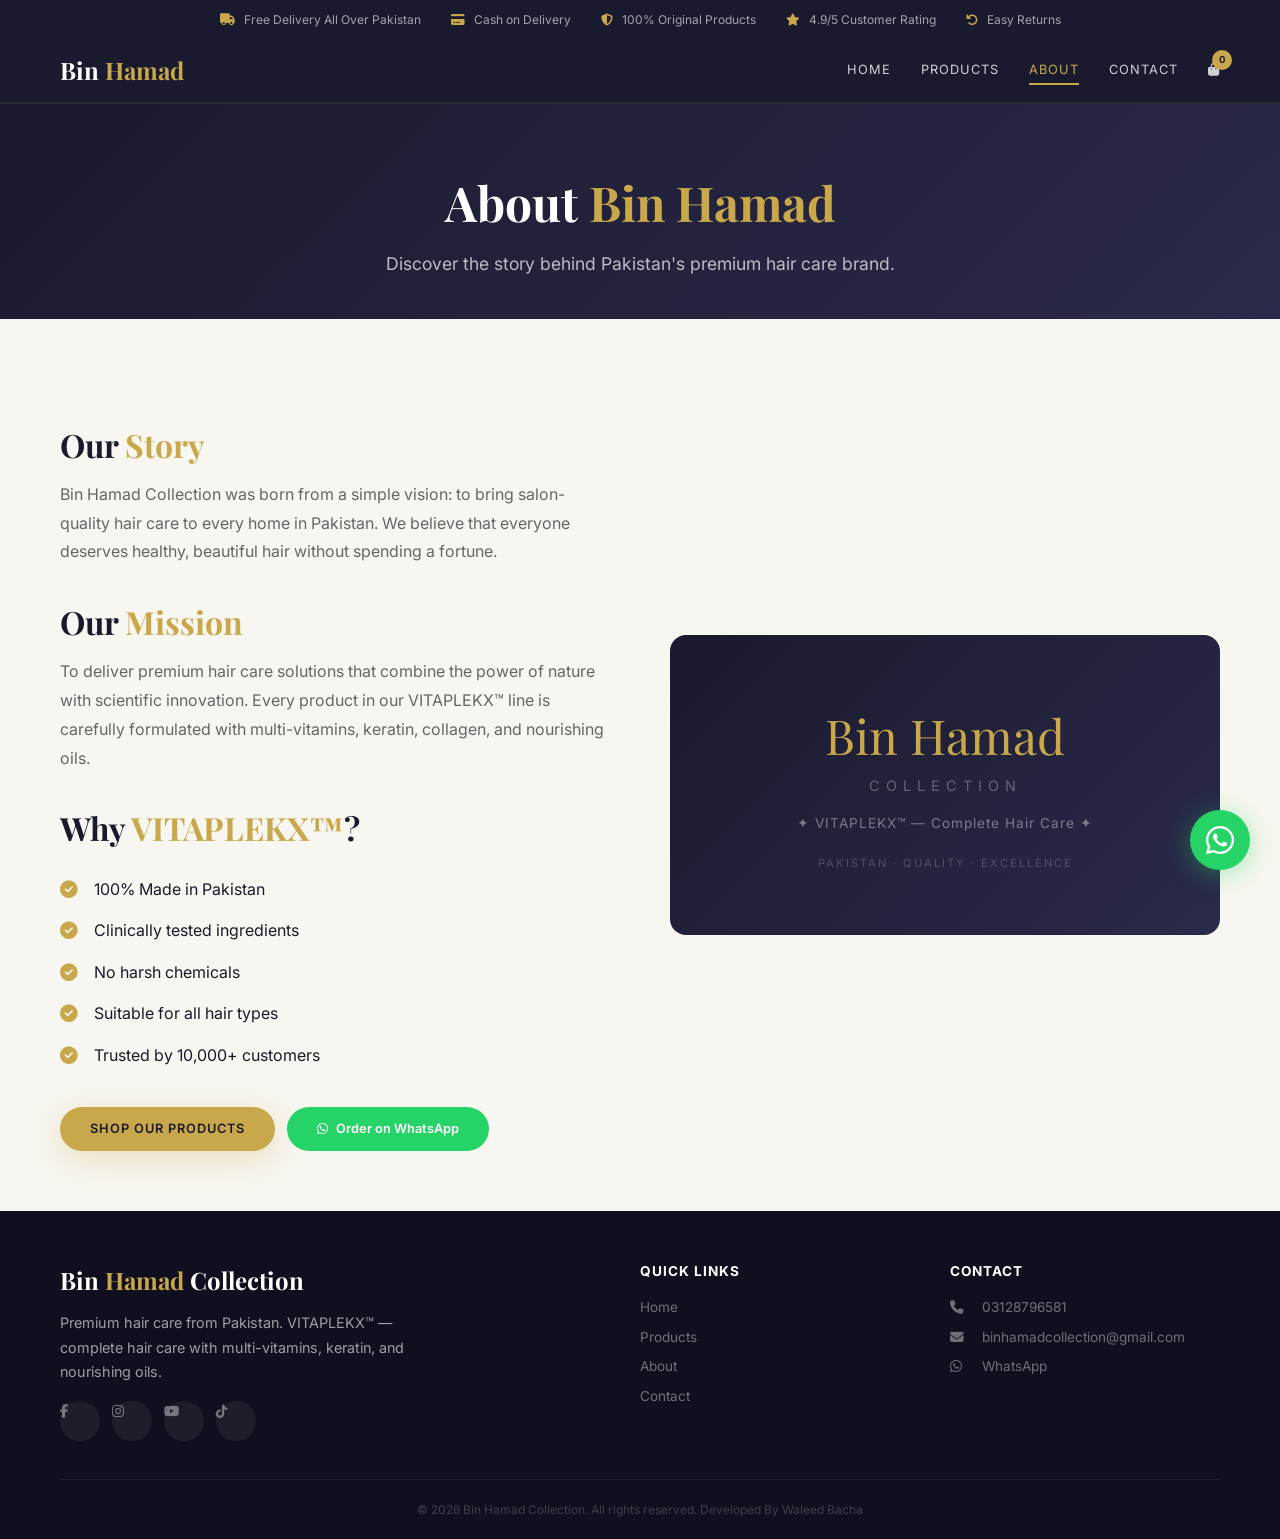
<file: about.html>
<!DOCTYPE html>
<html lang="en">
<head>
    <meta charset="UTF-8" />
    <meta name="viewport" content="width=device-width, initial-scale=1.0" />
    <title>About Us | Bin Hamad Collection</title>
    <link href="https://fonts.googleapis.com/css2?family=Playfair+Display:wght@400;600;700&family=Inter:wght@300;400;500;600;700&display=swap" rel="stylesheet" />
    <link rel="stylesheet" href="https://cdnjs.cloudflare.com/ajax/libs/font-awesome/6.5.0/css/all.min.css" />
    <link rel="stylesheet" href="style.css" />
</head>
<body>

    <div class="trust-badges">
        <span><i class="fas fa-truck"></i> Free Delivery All Over Pakistan</span>
        <span><i class="fas fa-credit-card"></i> Cash on Delivery</span>
        <span><i class="fas fa-shield-alt"></i> 100% Original Products</span>
        <span><i class="fas fa-star"></i> 4.9/5 Customer Rating</span>
        <span><i class="fas fa-undo"></i> Easy Returns</span>
    </div>

    <header>
        <div class="container">
            <div class="header-inner">
                <a href="index.html" class="logo">
                    <span class="logo-text">Bin <span>Hamad</span></span>
                </a>
                <nav class="main-nav">
                    <a href="index.html">Home</a>
                    <a href="products.html">Products</a>
                    <a href="about.html" class="active">About</a>
                    <a href="contact.html">Contact</a>
                    <a href="cart.html" class="cart-icon">
                        <i class="fas fa-shopping-bag"></i>
                        <span class="cart-count" id="cartCount">0</span>
                    </a>
                </nav>
                <button class="hamburger" id="hamburger">
                    <span></span><span></span><span></span>
                </button>
            </div>
        </div>
    </header>

    <section class="page-header">
        <div class="container">
            <h1>About <span>Bin Hamad</span></h1>
            <p>Discover the story behind Pakistan's premium hair care brand.</p>
        </div>
    </section>

    <section class="about-page">
        <div class="container">
            <div class="about-grid-full">
                <div class="about-content-full">
                    <h2>Our <span>Story</span></h2>
                    <p>Bin Hamad Collection was born from a simple vision: to bring salon-quality hair care to every home in Pakistan. We believe that everyone deserves healthy, beautiful hair without spending a fortune.</p>
                    
                    <h2>Our <span>Mission</span></h2>
                    <p>To deliver premium hair care solutions that combine the power of nature with scientific innovation. Every product in our VITAPLEKX™ line is carefully formulated with multi-vitamins, keratin, collagen, and nourishing oils.</p>
                    
                    <h2>Why <span>VITAPLEKX™</span>?</h2>
                    <ul class="about-list">
                        <li><i class="fas fa-check-circle"></i> 100% Made in Pakistan</li>
                        <li><i class="fas fa-check-circle"></i> Clinically tested ingredients</li>
                        <li><i class="fas fa-check-circle"></i> No harsh chemicals</li>
                        <li><i class="fas fa-check-circle"></i> Suitable for all hair types</li>
                        <li><i class="fas fa-check-circle"></i> Trusted by 10,000+ customers</li>
                    </ul>

                    <div style="display: flex; gap: 12px; flex-wrap: wrap; margin-top: 30px;">
                        <a href="products.html" class="btn-primary" style="padding: 12px 30px; font-size: 0.8rem;">Shop Our Products</a>
                        <a href="https://wa.me/03128796581?text=Hi%20Bin%20Hamad%20Collection%2C%20I%20want%20to%20order%20VITAPLEKX%E2%84%A2%20products" target="_blank" class="btn-whatsapp" style="padding: 12px 30px; font-size: 0.8rem;">
                            <i class="fab fa-whatsapp"></i> Order on WhatsApp
                        </a>
                    </div>
                </div>

                <div class="about-image-full">
                    <div class="big-logo">Bin Hamad</div>
                    <div class="big-logo-sub">Collection</div>
                    <div class="tagline">✦ VITAPLEKX™ — Complete Hair Care ✦</div>
                    <div class="location-tag">PAKISTAN · QUALITY · EXCELLENCE</div>
                </div>
            </div>
        </div>
    </section>

    <a href="https://wa.me/03128796581?text=Hi%20Bin%20Hamad%20Collection%2C%20I%20want%20to%20order%20VITAPLEKX%E2%84%A2%20products" class="whatsapp-float" target="_blank" aria-label="Order on WhatsApp">
        <i class="fab fa-whatsapp"></i>
    </a>

    <footer>
        <div class="container">
            <div class="footer-grid">
                <div class="footer-brand">
                    <h3>Bin <span>Hamad</span> Collection</h3>
                    <p>Premium hair care from Pakistan. VITAPLEKX™ — complete hair care with multi-vitamins, keratin, and nourishing oils.</p>
                    <div class="footer-socials">
                        <a href="#" target="_blank"><i class="fab fa-facebook-f"></i></a>
                        <a href="#" target="_blank"><i class="fab fa-instagram"></i></a>
                        <a href="#" target="_blank"><i class="fab fa-youtube"></i></a>
                        <a href="#" target="_blank"><i class="fab fa-tiktok"></i></a>
                    </div>
                </div>
                <div>
                    <h4>Quick Links</h4>
                    <a href="index.html">Home</a>
                    <a href="products.html">Products</a>
                    <a href="about.html">About</a>
                    <a href="contact.html">Contact</a>
                </div>
                <div>
                    <h4>Contact</h4>
                    <a href="tel:03128796581"><i class="fas fa-phone"></i> 03128796581</a>
                    <a href="binhamadcollection@gmail.com"><i class="fas fa-envelope"></i> binhamadcollection@gmail.com</a>
                    <a href="https://wa.me/03128796581" target="_blank"><i class="fab fa-whatsapp"></i> WhatsApp</a>
                </div>
            </div>
            <div class="footer-bottom">
                <span>&copy; 2026 Bin Hamad Collection. All rights reserved. Developed By Waleed Bacha</span>
            </div>
        </div>
    </footer>

    <script src="script.js"></script>
</body>
</html>
</file>
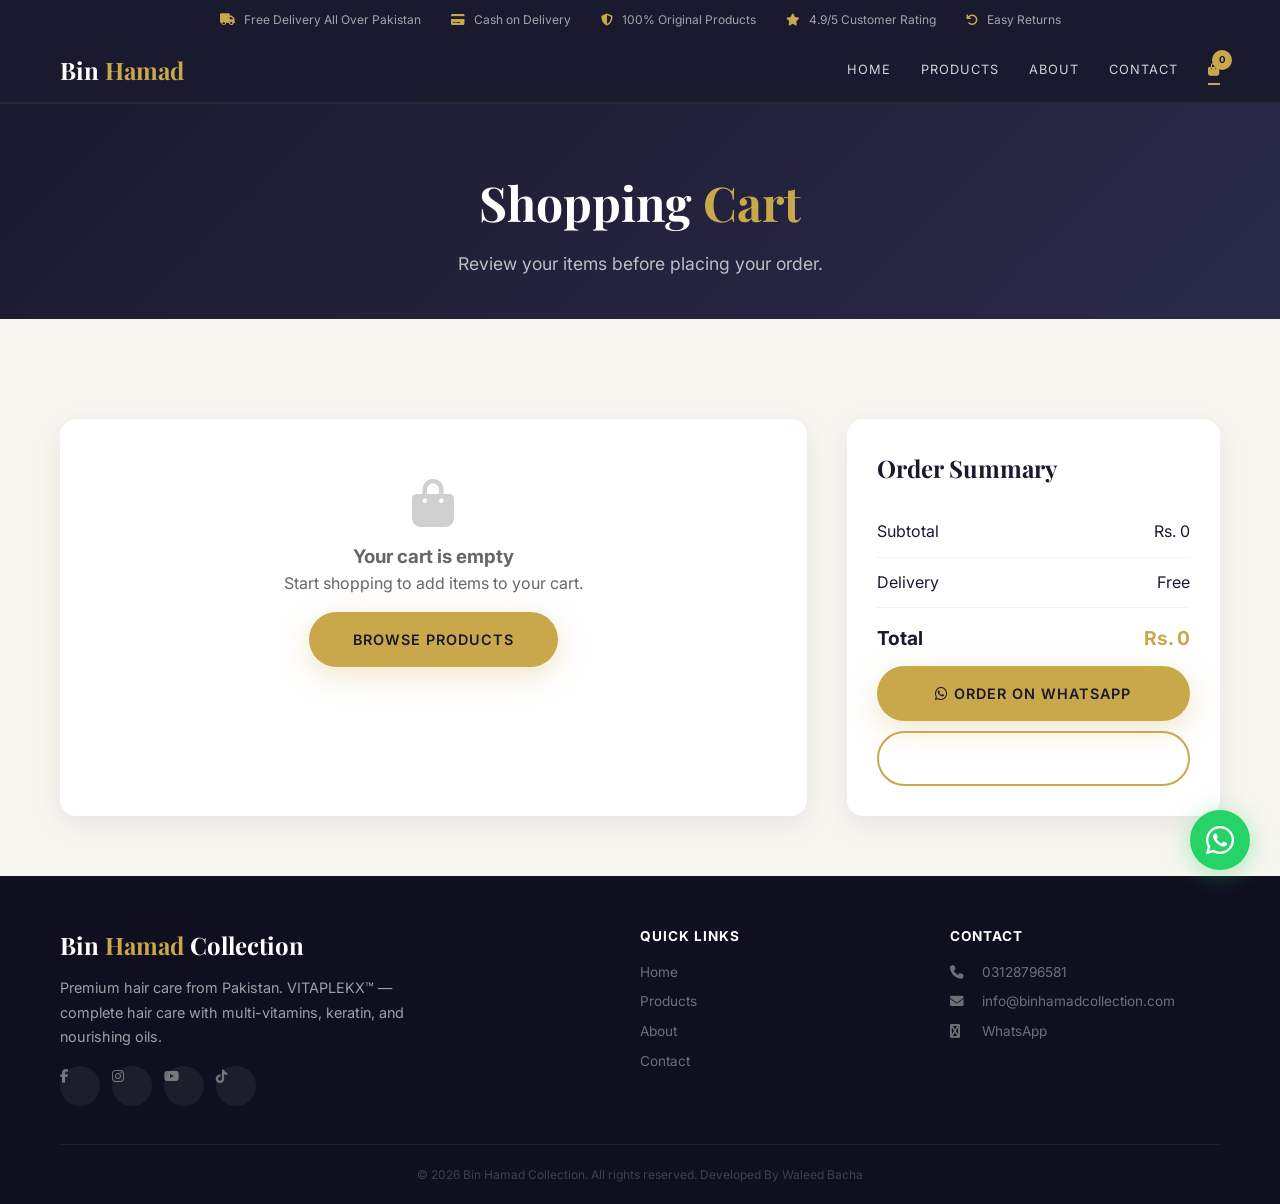
<file: cart.html>
<!DOCTYPE html>
<html lang="en">
<head>
    <meta charset="UTF-8" />
    <meta name="viewport" content="width=device-width, initial-scale=1.0" />
    <title>Shopping Cart | Bin Hamad Collection</title>
    <link href="https://fonts.googleapis.com/css2?family=Playfair+Display:wght@400;600;700&family=Inter:wght@300;400;500;600;700&display=swap" rel="stylesheet" />
    <link rel="stylesheet" href="https://cdnjs.cloudflare.com/ajax/libs/font-awesome/6.5.0/css/all.min.css" />
    <link rel="stylesheet" href="style.css" />
</head>
<body>

    <div class="trust-badges">
        <span><i class="fas fa-truck"></i> Free Delivery All Over Pakistan</span>
        <span><i class="fas fa-credit-card"></i> Cash on Delivery</span>
        <span><i class="fas fa-shield-alt"></i> 100% Original Products</span>
        <span><i class="fas fa-star"></i> 4.9/5 Customer Rating</span>
        <span><i class="fas fa-undo"></i> Easy Returns</span>
    </div>

    <header>
        <div class="container">
            <div class="header-inner">
                <a href="index.html" class="logo">
                    <span class="logo-text">Bin <span>Hamad</span></span>
                </a>
                <nav class="main-nav">
                    <a href="index.html">Home</a>
                    <a href="products.html">Products</a>
                    <a href="about.html">About</a>
                    <a href="contact.html">Contact</a>
                    <a href="cart.html" class="active cart-icon">
                        <i class="fas fa-shopping-bag"></i>
                        <span class="cart-count" id="cartCount">0</span>
                    </a>
                </nav>
                <button class="hamburger" id="hamburger">
                    <span></span><span></span><span></span>
                </button>
            </div>
        </div>
    </header>

    <section class="page-header">
        <div class="container">
            <h1>Shopping <span>Cart</span></h1>
            <p>Review your items before placing your order.</p>
        </div>
    </section>

    <section class="cart-page">
        <div class="container">
            <div class="cart-container">
                <div class="cart-items-list" id="cartItemsList"></div>
                <div class="cart-summary" id="cartSummary">
                    <h3>Order Summary</h3>
                    <div class="summary-row">
                        <span>Subtotal</span>
                        <span id="subtotal">Rs. 0</span>
                    </div>
                    <div class="summary-row">
                        <span>Delivery</span>
                        <span>Free</span>
                    </div>
                    <div class="summary-row total">
                        <span>Total</span>
                        <span class="total-price" id="totalAmount">Rs. 0</span>
                    </div>
                    <a href="https://wa.me/03128796581?text=Hi%20Bin%20Hamad%20Collection%2C%20I%20want%20to%20place%20an%20order" target="_blank" class="btn-primary" style="width: 100%; text-align: center; display: block;">
                        <i class="fab fa-whatsapp"></i> Order on WhatsApp
                    </a>
                    <a href="products.html" class="btn-secondary" style="width: 100%; text-align: center; display: block; margin-top: 10px;">Continue Shopping</a>
                </div>
            </div>
        </div>
    </section>

    <a href="https://wa.me/03128796581?text=Hi%20Bin%20Hamad%20Collection%2C%20I%20want%20to%20order%20VITAPLEKX%E2%84%A2%20products" class="whatsapp-float" target="_blank" aria-label="Order on WhatsApp">
        <i class="fab fa-whatsapp"></i>
    </a>

    <footer>
        <div class="container">
            <div class="footer-grid">
                <div class="footer-brand">
                    <h3>Bin <span>Hamad</span> Collection</h3>
                    <p>Premium hair care from Pakistan. VITAPLEKX™ — complete hair care with multi-vitamins, keratin, and nourishing oils.</p>
                    <div class="footer-socials">
                        <a href="#" target="_blank"><i class="fab fa-facebook-f"></i></a>
                        <a href="#" target="_blank"><i class="fab fa-instagram"></i></a>
                        <a href="#" target="_blank"><i class="fab fa-youtube"></i></a>
                        <a href="#" target="_blank"><i class="fab fa-tiktok"></i></a>
                    </div>
                </div>
                <div>
                    <h4>Quick Links</h4>
                    <a href="index.html">Home</a>
                    <a href="products.html">Products</a>
                    <a href="about.html">About</a>
                    <a href="contact.html">Contact</a>
                </div>
                <div>
                    <h4>Contact</h4>
                    <a href="tel:03128796581"><i class="fas fa-phone"></i> 03128796581</a>
                    <a href="mailto:info@binhamadcollection.com"><i class="fas fa-envelope"></i> info@binhamadcollection.com</a>
                    <a href="https://wa.me/03128796581" target="_blank"><i class="fas fa-whatsapp"></i> WhatsApp</a>
                </div>
            </div>
            <div class="footer-bottom">
                <span>&copy; 2026 Bin Hamad Collection. All rights reserved. Developed By Waleed Bacha</span>
            </div>
        </div>
    </footer>

    <script src="script.js"></script>
</body>
</html>
</file>
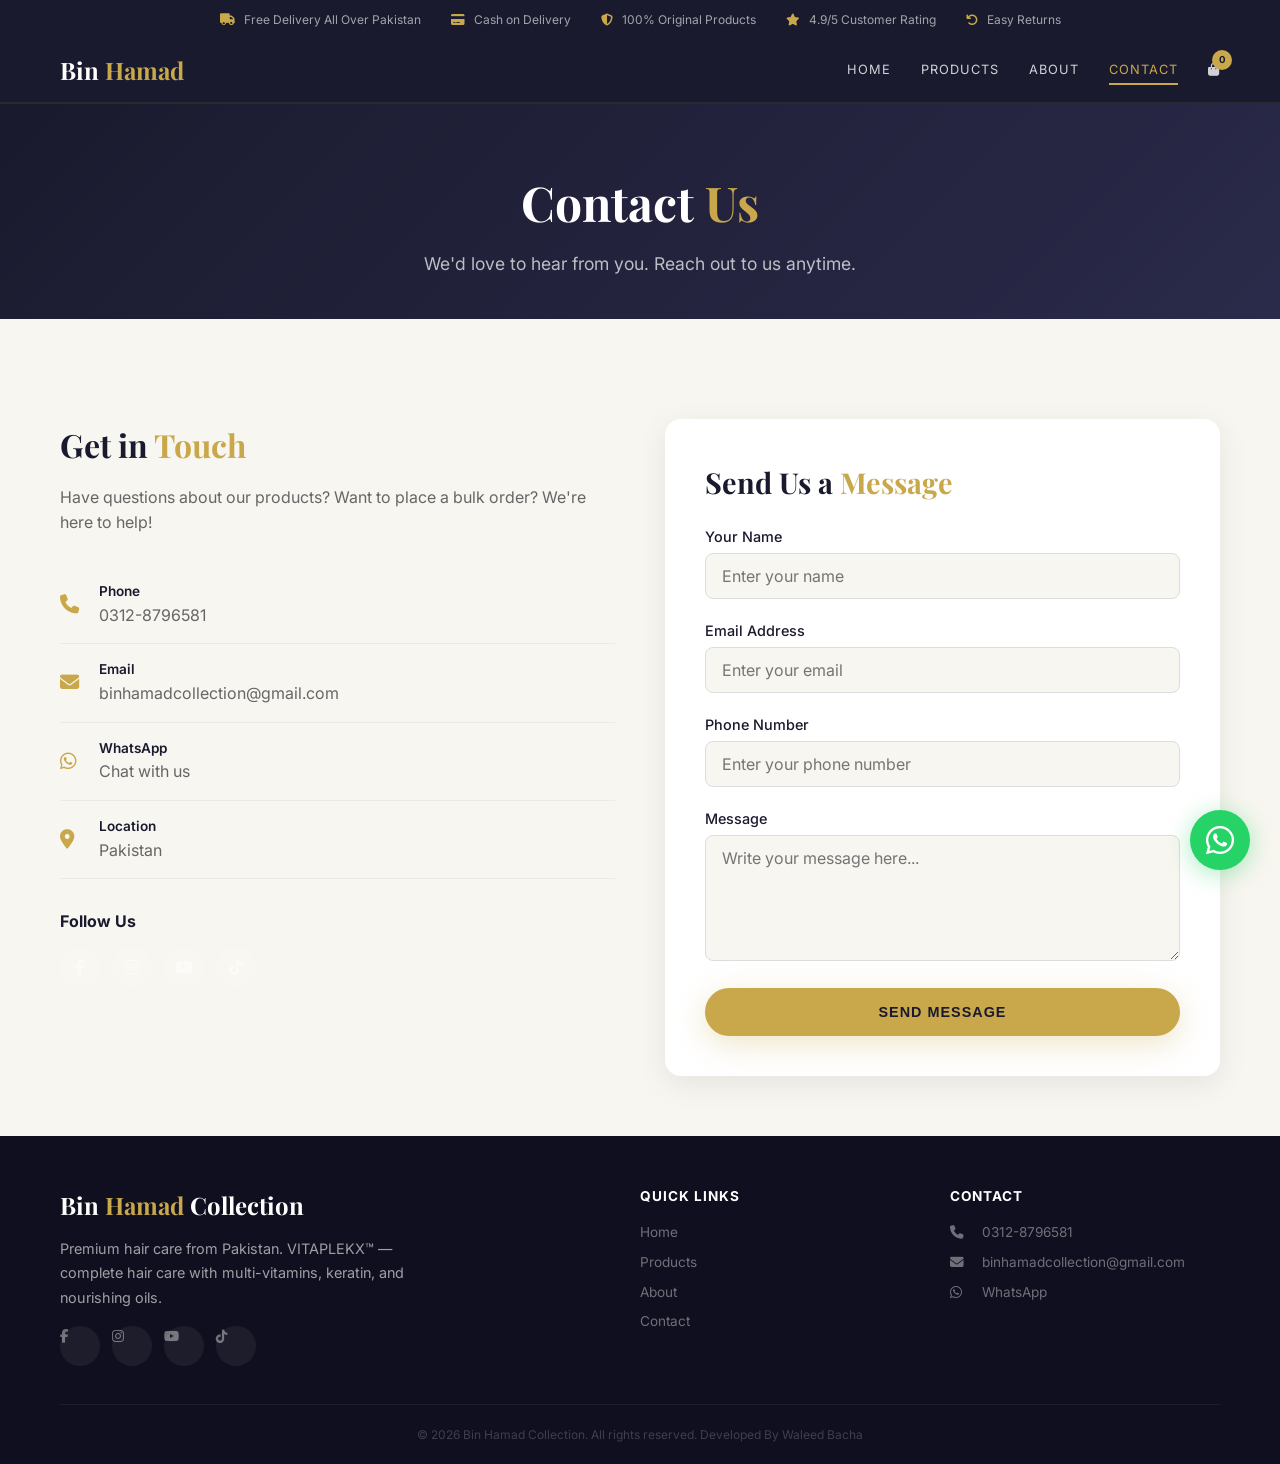
<file: contact.html>
<!DOCTYPE html>
<html lang="en">
<head>
    <meta charset="UTF-8" />
    <meta name="viewport" content="width=device-width, initial-scale=1.0" />
    <title>Contact Us | Bin Hamad Collection</title>
    <link href="https://fonts.googleapis.com/css2?family=Playfair+Display:wght@400;600;700&family=Inter:wght@300;400;500;600;700&display=swap" rel="stylesheet" />
    <link rel="stylesheet" href="https://cdnjs.cloudflare.com/ajax/libs/font-awesome/6.5.0/css/all.min.css" />
    <link rel="stylesheet" href="style.css" />
</head>
<body>

    <div class="trust-badges">
        <span><i class="fas fa-truck"></i> Free Delivery All Over Pakistan</span>
        <span><i class="fas fa-credit-card"></i> Cash on Delivery</span>
        <span><i class="fas fa-shield-alt"></i> 100% Original Products</span>
        <span><i class="fas fa-star"></i> 4.9/5 Customer Rating</span>
        <span><i class="fas fa-undo"></i> Easy Returns</span>
    </div>

    <header>
        <div class="container">
            <div class="header-inner">
                <a href="index.html" class="logo">
                    <span class="logo-text">Bin <span>Hamad</span></span>
                </a>
                <nav class="main-nav">
                    <a href="index.html">Home</a>
                    <a href="products.html">Products</a>
                    <a href="about.html">About</a>
                    <a href="contact.html" class="active">Contact</a>
                    <a href="cart.html" class="cart-icon">
                        <i class="fas fa-shopping-bag"></i>
                        <span class="cart-count" id="cartCount">0</span>
                    </a>
                </nav>
                <button class="hamburger" id="hamburger">
                    <span></span><span></span><span></span>
                </button>
            </div>
        </div>
    </header>

    <section class="page-header">
        <div class="container">
            <h1>Contact <span>Us</span></h1>
            <p>We'd love to hear from you. Reach out to us anytime.</p>
        </div>
    </section>

    <section class="contact-page">
        <div class="container">
            <div class="contact-grid">
                <div class="contact-info">
                    <h2>Get in <span>Touch</span></h2>
                    <p>Have questions about our products? Want to place a bulk order? We're here to help!</p>

                    <div class="contact-details">
                        <div class="contact-item">
                            <i class="fas fa-phone"></i>
                            <div>
                                <h4>Phone</h4>
                                <a href="tel:0312-8796581">0312-8796581</a>
                            </div>
                        </div>
                        <div class="contact-item">
                            <i class="fas fa-envelope"></i>
                            <div>
                                <h4>Email</h4>
                                <a href="binhamadcollection@gmail.com">binhamadcollection@gmail.com</a>
                            </div>
                        </div>
                        <div class="contact-item">
                            <i class="fab fa-whatsapp"></i>
                            <div>
                                <h4>WhatsApp</h4>
                                <a href="https://wa.me/0312-8796581" target="_blank">Chat with us</a>
                            </div>
                        </div>
                        <div class="contact-item">
                            <i class="fas fa-map-marker-alt"></i>
                            <div>
                                <h4>Location</h4>
                                <p>Pakistan</p>
                            </div>
                        </div>
                    </div>

                    <div class="contact-social">
                        <h4>Follow Us</h4>
                        <div class="footer-socials">
                            <a href="#" target="_blank"><i class="fab fa-facebook-f"></i></a>
                            <a href="#" target="_blank"><i class="fab fa-instagram"></i></a>
                            <a href="#" target="_blank"><i class="fab fa-youtube"></i></a>
                            <a href="#" target="_blank"><i class="fab fa-tiktok"></i></a>
                        </div>
                    </div>
                </div>

                <div class="contact-form">
                    <h2>Send Us a <span>Message</span></h2>
                    <form id="contactForm">
                        <div class="form-group">
                            <label for="name">Your Name</label>
                            <input type="text" id="name" placeholder="Enter your name" required />
                        </div>
                        <div class="form-group">
                            <label for="email">Email Address</label>
                            <input type="email" id="email" placeholder="Enter your email" required />
                        </div>
                        <div class="form-group">
                            <label for="phone">Phone Number</label>
                            <input type="tel" id="phone" placeholder="Enter your phone number" />
                        </div>
                        <div class="form-group">
                            <label for="message">Message</label>
                            <textarea id="message" rows="5" placeholder="Write your message here..." required></textarea>
                        </div>
                        <button type="submit" class="btn-primary" style="width: 100%;">Send Message</button>
                    </form>
                </div>
            </div>
        </div>
    </section>

    <a href="https://wa.me/03128796581?text=Hi%20Bin%20Hamad%20Collection%2C%20I%20want%20to%20order%20VITAPLEKX%E2%84%A2%20products" class="whatsapp-float" target="_blank" aria-label="Order on WhatsApp">
        <i class="fab fa-whatsapp"></i>
    </a>

    <footer>
        <div class="container">
            <div class="footer-grid">
                <div class="footer-brand">
                    <h3>Bin <span>Hamad</span> Collection</h3>
                    <p>Premium hair care from Pakistan. VITAPLEKX™ — complete hair care with multi-vitamins, keratin, and nourishing oils.</p>
                    <div class="footer-socials">
                        <a href="#" target="_blank"><i class="fab fa-facebook-f"></i></a>
                        <a href="#" target="_blank"><i class="fab fa-instagram"></i></a>
                        <a href="#" target="_blank"><i class="fab fa-youtube"></i></a>
                        <a href="#" target="_blank"><i class="fab fa-tiktok"></i></a>
                    </div>
                </div>
                <div>
                    <h4>Quick Links</h4>
                    <a href="index.html">Home</a>
                    <a href="products.html">Products</a>
                    <a href="about.html">About</a>
                    <a href="contact.html">Contact</a>
                </div>
                <div>
                    <h4>Contact</h4>
                    <a href="tel:0312-8796581"><i class="fas fa-phone"></i> 0312-8796581</a>
                    <a href="mailto:binhamadcollection@gmail.com"><i class="fas fa-envelope"></i> binhamadcollection@gmail.com</a>
                    <a href="https://wa.me/03128796581" target="_blank"><i class="fab fa-whatsapp"></i> WhatsApp</a>
                </div>
            </div>
            <div class="footer-bottom">
                <span>&copy; 2026 Bin Hamad Collection. All rights reserved. Developed By Waleed Bacha</span>
            </div>
        </div>
    </footer>

    <script src="script.js"></script>
</body>
</html>
</file>
<file: style.css>
* {
    margin: 0;
    padding: 0;
    box-sizing: border-box;
}

:root {
    --gold: #C9A84C;
    --gold-light: #E8D5A3;
    --gold-dark: #a8892e;
    --dark: #1A1A2E;
    --dark-soft: #2A2A4A;
    --white: #FFFFFF;
    --cream: #F8F6F0;
    --gray: #666666;
    --light-gray: #f0ece6;
    --whatsapp: #25D366;
    --shadow: 0 8px 30px rgba(0, 0, 0, 0.08);
    --shadow-hover: 0 12px 40px rgba(0, 0, 0, 0.15);
    --radius: 16px;
    --transition: all 0.3s ease;
}

body {
    font-family: 'Inter', sans-serif;
    background: var(--cream);
    color: var(--dark);
    line-height: 1.6;
}

.container {
    max-width: 1200px;
    margin: 0 auto;
    padding: 0 20px;
}

img {
    max-width: 100%;
}

a {
    text-decoration: none;
    color: inherit;
}

/* ===== TRUST BADGES ===== */
.trust-badges {
    display: flex;
    justify-content: center;
    gap: 30px;
    flex-wrap: wrap;
    padding: 10px 0;
    background: var(--dark);
    color: rgba(255, 255, 255, 0.6);
    font-size: 0.75rem;
}

.trust-badges i {
    color: var(--gold);
    margin-right: 6px;
}

/* ===== HEADER ===== */
header {
    background: var(--dark);
    padding: 12px 0;
    position: sticky;
    top: 0;
    z-index: 100;
    border-bottom: 2px solid rgba(201, 168, 76, 0.1);
}

.header-inner {
    display: flex;
    justify-content: space-between;
    align-items: center;
}

.logo {
    display: flex;
    align-items: center;
    gap: 10px;
}

.logo img {
    height: 45px;
    width: auto;
}

.logo-text {
    font-family: 'Playfair Display', serif;
    font-size: 1.5rem;
    color: var(--white);
    font-weight: 700;
}

.logo-text span {
    color: var(--gold);
}

.main-nav {
    display: flex;
    gap: 30px;
    align-items: center;
}

.main-nav a {
    color: rgba(255, 255, 255, 0.8);
    font-size: 0.8rem;
    text-transform: uppercase;
    letter-spacing: 1px;
    transition: var(--transition);
    position: relative;
}

.main-nav a:hover {
    color: var(--gold);
}

.main-nav a.active {
    color: var(--gold);
}

.main-nav a::after {
    content: '';
    position: absolute;
    bottom: -4px;
    left: 0;
    width: 0;
    height: 2px;
    background: var(--gold);
    transition: var(--transition);
}

.main-nav a:hover::after,
.main-nav a.active::after {
    width: 100%;
}

.cart-icon {
    position: relative;
    font-size: 1.2rem;
}

.cart-count {
    position: absolute;
    top: -10px;
    right: -12px;
    background: var(--gold);
    color: var(--dark);
    font-size: 0.6rem;
    font-weight: bold;
    width: 20px;
    height: 20px;
    border-radius: 50%;
    display: flex;
    align-items: center;
    justify-content: center;
}

.hamburger {
    display: none;
    flex-direction: column;
    gap: 5px;
    background: none;
    border: none;
    cursor: pointer;
    padding: 5px;
}

.hamburger span {
    width: 28px;
    height: 2px;
    background: var(--white);
    transition: var(--transition);
}

.hamburger.active span:nth-child(1) {
    transform: rotate(45deg) translate(5px, 5px);
}
.hamburger.active span:nth-child(2) {
    opacity: 0;
}
.hamburger.active span:nth-child(3) {
    transform: rotate(-45deg) translate(5px, -5px);
}

/* ===== BUTTONS ===== */
.btn-primary {
    display: inline-block;
    padding: 16px 44px;
    background: var(--gold);
    color: var(--dark);
    border-radius: 50px;
    font-weight: 600;
    font-size: 0.9rem;
    letter-spacing: 1px;
    text-transform: uppercase;
    transition: var(--transition);
    box-shadow: 0 8px 30px rgba(201, 168, 76, 0.3);
    border: none;
    cursor: pointer;
}

.btn-primary:hover {
    background: #b8963a;
    transform: translateY(-3px);
    box-shadow: 0 12px 40px rgba(201, 168, 76, 0.4);
}

.btn-secondary {
    display: inline-block;
    padding: 14px 38px;
    border: 2px solid var(--gold);
    color: var(--white);
    border-radius: 50px;
    font-weight: 600;
    font-size: 0.9rem;
    letter-spacing: 1px;
    text-transform: uppercase;
    transition: var(--transition);
    background: transparent;
    cursor: pointer;
}

.btn-secondary:hover {
    background: var(--gold);
    color: var(--dark);
}

.btn-whatsapp {
    display: inline-flex;
    align-items: center;
    gap: 8px;
    padding: 14px 32px;
    background: var(--whatsapp);
    color: var(--white);
    border-radius: 50px;
    font-weight: 600;
    font-size: 0.9rem;
    transition: var(--transition);
    border: none;
    cursor: pointer;
}

.btn-whatsapp:hover {
    background: #1da851;
    transform: translateY(-3px);
}

/* ===== SECTION TITLES ===== */
.section-title {
    text-align: center;
    margin-bottom: 40px;
}

.section-title .tag {
    display: inline-block;
    padding: 6px 22px;
    background: rgba(201, 168, 76, 0.1);
    border-radius: 50px;
    color: var(--gold);
    font-size: 0.65rem;
    font-weight: 600;
    letter-spacing: 2px;
    text-transform: uppercase;
    margin-bottom: 10px;
}

.section-title h2 {
    font-size: 2.5rem;
    font-family: 'Playfair Display', serif;
    font-weight: 700;
}

.section-title h2 span {
    color: var(--gold);
}

.section-title p {
    color: var(--gray);
    max-width: 500px;
    margin: 10px auto 0;
    font-size: 1rem;
}

/* ===== PAGE HEADER ===== */
.page-header {
    background: linear-gradient(135deg, var(--dark), var(--dark-soft));
    padding: 60px 0 40px;
    text-align: center;
    color: var(--white);
    margin: 0 0 40px;
}

.page-header h1 {
    font-size: 3rem;
    font-family: 'Playfair Display', serif;
}

.page-header h1 span {
    color: var(--gold);
}

.page-header p {
    font-size: 1.1rem;
    opacity: 0.7;
    margin-top: 10px;
}

/* ===== HERO ===== */
.hero-section {
    background: linear-gradient(135deg, var(--dark), var(--dark-soft));
    padding: 80px 0 60px;
    text-align: center;
    color: var(--white);
    border-radius: var(--radius);
    margin: 20px 0;
    position: relative;
    overflow: hidden;
}

.hero-section::before {
    content: '';
    position: absolute;
    top: -50%;
    right: -20%;
    width: 60%;
    height: 200%;
    background: radial-gradient(ellipse, rgba(201, 168, 76, 0.05), transparent);
    pointer-events: none;
}

.hero-section .hero-badge {
    display: inline-block;
    padding: 6px 20px;
    background: rgba(201, 168, 76, 0.15);
    border: 1px solid rgba(201, 168, 76, 0.2);
    border-radius: 50px;
    color: var(--gold-light);
    font-size: 0.7rem;
    letter-spacing: 2px;
    text-transform: uppercase;
    margin-bottom: 15px;
}

.hero-section h1 {
    font-size: 3.5rem;
    font-family: 'Playfair Display', serif;
    line-height: 1.1;
    margin-bottom: 10px;
}

.hero-section h1 span {
    color: var(--gold);
}

.hero-section .hero-sub {
    font-size: 1.1rem;
    color: rgba(255, 255, 255, 0.5);
    letter-spacing: 3px;
    text-transform: uppercase;
    margin-bottom: 5px;
}

.hero-section p {
    font-size: 1.1rem;
    opacity: 0.8;
    max-width: 600px;
    margin: 15px auto 30px;
    line-height: 1.7;
}

.hero-section .btn-group {
    display: flex;
    gap: 15px;
    justify-content: center;
    flex-wrap: wrap;
}

.hero-stats {
    display: flex;
    justify-content: center;
    gap: 50px;
    margin-top: 50px;
    padding-top: 40px;
    border-top: 1px solid rgba(255, 255, 255, 0.08);
    flex-wrap: wrap;
}

.hero-stats .stat h3 {
    font-size: 2.2rem;
    color: var(--gold);
    font-family: 'Playfair Display', serif;
}

.hero-stats .stat p {
    font-size: 0.8rem;
    opacity: 0.5;
    margin: 0;
}

/* ===== PRODUCTS ===== */
.products-section {
    padding: 60px 0;
}

.products-grid {
    display: grid;
    grid-template-columns: repeat(auto-fit, minmax(260px, 1fr));
    gap: 25px;
}

.product-card {
    background: var(--white);
    border-radius: var(--radius);
    padding: 20px;
    text-align: center;
    box-shadow: var(--shadow);
    transition: var(--transition);
    border: 1px solid rgba(201, 168, 76, 0.06);
}

.product-card:hover {
    transform: translateY(-8px);
    box-shadow: var(--shadow-hover);
    border-color: rgba(201, 168, 76, 0.15);
}

.product-card .product-image {
    width: 100%;
    height: 200px;
    display: flex;
    align-items: center;
    justify-content: center;
    background: var(--light-gray);
    border-radius: 10px;
    overflow: hidden;
}

.product-card .product-image img {
    width: 100%;
    height: 100%;
    object-fit: contain;
    padding: 10px;
}

.product-card h3 {
    font-size: 1.1rem;
    margin: 12px 0 4px;
    font-weight: 600;
}

.product-card .vendor {
    color: var(--gray);
    font-size: 0.85rem;
}

.product-card .price {
    color: var(--gold);
    font-size: 1.3rem;
    font-weight: 700;
    font-family: 'Playfair Display', serif;
}

.product-card .old-price {
    color: #999;
    text-decoration: line-through;
    font-size: 0.9rem;
    margin-left: 10px;
}

.product-card .btn-add {
    display: inline-block;
    padding: 10px 30px;
    background: var(--dark);
    color: var(--white);
    border: none;
    border-radius: 50px;
    cursor: pointer;
    margin-top: 10px;
    font-size: 0.8rem;
    font-weight: 600;
    text-transform: uppercase;
    letter-spacing: 0.5px;
    transition: var(--transition);
}

.product-card .btn-add:hover {
    background: var(--gold);
    color: var(--dark);
}

.product-card .btn-add.added {
    background: #27ae60;
}

/* ===== STEPS ===== */
.steps-section {
    background: var(--dark);
    padding: 80px 0;
    color: var(--white);
}

.steps-section .section-title h2 {
    color: var(--white);
}

.steps-section .section-title p {
    color: rgba(255, 255, 255, 0.5);
}

.steps-grid {
    display: grid;
    grid-template-columns: repeat(auto-fit, minmax(250px, 1fr));
    gap: 30px;
}

.step-card {
    text-align: center;
    padding: 40px 28px;
    background: rgba(255, 255, 255, 0.04);
    border-radius: var(--radius);
    border: 1px solid rgba(255, 255, 255, 0.06);
    transition: var(--transition);
}

.step-card:hover {
    background: rgba(255, 255, 255, 0.07);
    transform: translateY(-5px);
}

.step-number {
    width: 56px;
    height: 56px;
    border-radius: 50%;
    background: linear-gradient(135deg, var(--gold), #d4af37);
    color: var(--dark);
    font-size: 1.6rem;
    font-weight: 700;
    display: flex;
    align-items: center;
    justify-content: center;
    margin: 0 auto 18px;
    font-family: 'Playfair Display', serif;
}

.step-card h3 {
    font-size: 1.1rem;
    margin-bottom: 4px;
}

.step-card .step-sub {
    color: var(--gold);
    font-size: 0.7rem;
    letter-spacing: 1px;
    text-transform: uppercase;
}

.step-card p {
    color: rgba(255, 255, 255, 0.5);
    font-size: 0.9rem;
    line-height: 1.7;
    margin-top: 10px;
}

/* ===== BENEFITS ===== */
.benefits-section {
    padding: 60px 0;
}

.benefits-grid {
    display: grid;
    grid-template-columns: repeat(auto-fit, minmax(180px, 1fr));
    gap: 20px;
}

.benefit-item {
    text-align: center;
    padding: 28px 16px;
    background: var(--white);
    border-radius: var(--radius);
    box-shadow: var(--shadow);
    transition: var(--transition);
}

.benefit-item:hover {
    transform: translateY(-4px);
    box-shadow: var(--shadow-hover);
}

.benefit-item .icon {
    font-size: 2.2rem;
    display: block;
    margin-bottom: 10px;
}

.benefit-item h4 {
    font-size: 0.95rem;
    font-weight: 600;
}

.benefit-item p {
    font-size: 0.8rem;
    color: var(--gray);
    margin-top: 4px;
}

/* ===== REVIEWS ===== */
.reviews-section {
    background: var(--white);
    padding: 60px 0;
}

.reviews-grid {
    display: grid;
    grid-template-columns: repeat(auto-fit, minmax(280px, 1fr));
    gap: 25px;
}

.review-card {
    background: var(--cream);
    padding: 28px 24px;
    border-radius: var(--radius);
}

.review-card .stars {
    color: var(--gold);
    font-size: 1rem;
    margin-bottom: 8px;
}

.review-card .review-text {
    font-size: 0.95rem;
    line-height: 1.7;
    color: rgba(0, 0, 0, 0.7);
    font-style: italic;
}

.review-card .review-author {
    margin-top: 12px;
    font-weight: 600;
    font-size: 0.85rem;
}

.review-card .review-location {
    font-size: 0.7rem;
    color: var(--gray);
}

/* ===== ABOUT ===== */
.about-section {
    background: var(--cream);
    padding: 60px 0;
}

.about-grid {
    display: grid;
    grid-template-columns: 1fr 1fr;
    gap: 50px;
    align-items: center;
}

.about-content h2 {
    font-size: 2.5rem;
    font-family: 'Playfair Display', serif;
    margin-bottom: 15px;
}

.about-content h2 span {
    color: var(--gold);
}

.about-content p {
    color: var(--gray);
    line-height: 1.8;
    margin-bottom: 15px;
    font-size: 1rem;
}

.about-image {
    background: linear-gradient(135deg, var(--dark), var(--dark-soft));
    border-radius: var(--radius);
    padding: 50px 40px;
    text-align: center;
    color: var(--white);
    min-height: 250px;
    display: flex;
    flex-direction: column;
    justify-content: center;
    align-items: center;
}

.about-image .big-logo {
    font-family: 'Playfair Display', serif;
    font-size: 3rem;
    color: var(--gold);
}

.about-image .big-logo-sub {
    font-size: 0.9rem;
    letter-spacing: 6px;
    text-transform: uppercase;
    color: rgba(255, 255, 255, 0.3);
}

.about-image .tagline {
    margin-top: 16px;
    color: rgba(255, 255, 255, 0.4);
    font-size: 0.85rem;
    letter-spacing: 1px;
}

.about-image .location-tag {
    margin-top: 20px;
    font-size: 0.7rem;
    color: rgba(255, 255, 255, 0.2);
    letter-spacing: 2px;
}

/* ===== ABOUT PAGE ===== */
.about-page {
    padding: 60px 0;
    background: var(--cream);
    min-height: 400px;
}

.about-grid-full {
    display: grid;
    grid-template-columns: 1fr 1fr;
    gap: 60px;
    align-items: center;
}

.about-content-full h2 {
    font-size: 2rem;
    font-family: 'Playfair Display', serif;
    margin-top: 30px;
    color: var(--dark);
}

.about-content-full h2:first-of-type {
    margin-top: 0;
}

.about-content-full h2 span {
    color: var(--gold);
}

.about-content-full p {
    color: var(--gray);
    line-height: 1.8;
    margin-top: 10px;
    font-size: 1rem;
}

.about-list {
    list-style: none;
    margin-top: 15px;
}

.about-list li {
    padding: 8px 0;
    display: flex;
    align-items: center;
    gap: 10px;
    color: var(--dark);
}

.about-list li i {
    color: var(--gold);
    font-size: 1.1rem;
    width: 24px;
}

.about-image-full {
    background: linear-gradient(135deg, var(--dark), var(--dark-soft));
    border-radius: var(--radius);
    padding: 50px 40px;
    text-align: center;
    color: var(--white);
    min-height: 300px;
    display: flex;
    flex-direction: column;
    justify-content: center;
    align-items: center;
}

.about-image-full .big-logo {
    font-family: 'Playfair Display', serif;
    font-size: 3rem;
    color: var(--gold);
}

.about-image-full .big-logo-sub {
    font-size: 0.9rem;
    letter-spacing: 6px;
    text-transform: uppercase;
    color: rgba(255, 255, 255, 0.3);
}

.about-image-full .tagline {
    margin-top: 16px;
    color: rgba(255, 255, 255, 0.4);
    font-size: 0.85rem;
    letter-spacing: 1px;
}

.about-image-full .location-tag {
    margin-top: 20px;
    font-size: 0.7rem;
    color: rgba(255, 255, 255, 0.2);
    letter-spacing: 2px;
}

/* ===== CONTACT PAGE ===== */
.contact-page {
    padding: 60px 0;
    background: var(--cream);
}

.contact-grid {
    display: grid;
    grid-template-columns: 1fr 1fr;
    gap: 50px;
}

.contact-info h2 {
    font-size: 2rem;
    font-family: 'Playfair Display', serif;
    margin-bottom: 15px;
}

.contact-info h2 span {
    color: var(--gold);
}

.contact-info>p {
    color: var(--gray);
    margin-bottom: 30px;
}

.contact-details {
    margin: 30px 0;
}

.contact-item {
    display: flex;
    gap: 15px;
    padding: 15px 0;
    border-bottom: 1px solid rgba(0, 0, 0, 0.05);
    align-items: center;
}

.contact-item i {
    font-size: 1.2rem;
    color: var(--gold);
    width: 24px;
}

.contact-item h4 {
    font-size: 0.85rem;
    font-weight: 600;
}

.contact-item a {
    color: var(--gray);
    transition: var(--transition);
}

.contact-item a:hover {
    color: var(--gold);
}

.contact-item p {
    color: var(--gray);
}

.contact-social {
    margin-top: 30px;
}

.contact-social h4 {
    margin-bottom: 12px;
}

.contact-form {
    background: var(--white);
    padding: 40px;
    border-radius: var(--radius);
    box-shadow: var(--shadow);
}

.contact-form h2 {
    font-size: 1.8rem;
    font-family: 'Playfair Display', serif;
    margin-bottom: 20px;
}

.contact-form h2 span {
    color: var(--gold);
}

.form-group {
    margin-bottom: 20px;
}

.form-group label {
    display: block;
    font-weight: 500;
    font-size: 0.9rem;
    margin-bottom: 5px;
}

.form-group input,
.form-group textarea {
    width: 100%;
    padding: 12px 16px;
    border: 1px solid #ddd;
    border-radius: 8px;
    font-family: 'Inter', sans-serif;
    font-size: 1rem;
    transition: var(--transition);
    background: var(--cream);
}

.form-group input:focus,
.form-group textarea:focus {
    outline: none;
    border-color: var(--gold);
    box-shadow: 0 0 0 3px rgba(201, 168, 76, 0.1);
}

/* ===== CART PAGE ===== */
.cart-page {
    padding: 60px 0;
    background: var(--cream);
}

.cart-container {
    display: grid;
    grid-template-columns: 2fr 1fr;
    gap: 40px;
}

.cart-items-list {
    background: var(--white);
    border-radius: var(--radius);
    padding: 20px;
    box-shadow: var(--shadow);
    min-height: 200px;
}

.cart-item {
    display: flex;
    gap: 20px;
    padding: 20px 0;
    border-bottom: 1px solid rgba(0, 0, 0, 0.05);
    align-items: center;
}

.cart-item:last-child {
    border-bottom: none;
}

.cart-item .item-image {
    width: 80px;
    height: 80px;
    background: var(--light-gray);
    border-radius: 8px;
    display: flex;
    align-items: center;
    justify-content: center;
    font-size: 2rem;
    flex-shrink: 0;
}

.cart-item .item-details {
    flex: 1;
}

.cart-item .item-details h4 {
    font-size: 1rem;
}

.cart-item .item-details .item-price {
    color: var(--gold);
    font-weight: 700;
}

.cart-item .item-qty {
    display: flex;
    align-items: center;
    gap: 10px;
}

.cart-item .item-qty button {
    width: 30px;
    height: 30px;
    border-radius: 50%;
    border: 1px solid #ddd;
    background: none;
    cursor: pointer;
    font-size: 1rem;
    transition: var(--transition);
}

.cart-item .item-qty button:hover {
    background: var(--gold);
    color: var(--white);
    border-color: var(--gold);
}

.cart-item .item-qty span {
    font-weight: 600;
    min-width: 20px;
    text-align: center;
}

.cart-item .item-remove {
    color: #ccc;
    background: none;
    border: none;
    cursor: pointer;
    font-size: 1.2rem;
    transition: var(--transition);
}

.cart-item .item-remove:hover {
    color: #e74c3c;
}

.cart-summary {
    background: var(--white);
    border-radius: var(--radius);
    padding: 30px;
    box-shadow: var(--shadow);
    align-self: start;
    position: sticky;
    top: 100px;
}

.cart-summary h3 {
    font-family: 'Playfair Display', serif;
    font-size: 1.5rem;
    margin-bottom: 20px;
}

.summary-row {
    display: flex;
    justify-content: space-between;
    padding: 12px 0;
    border-bottom: 1px solid rgba(0, 0, 0, 0.05);
}

.summary-row.total {
    border-bottom: none;
    font-size: 1.2rem;
    font-weight: 700;
    padding-top: 15px;
}

.summary-row.total .total-price {
    color: var(--gold);
}

.empty-cart {
    text-align: center;
    padding: 40px 0;
    color: var(--gray);
}

.empty-cart i {
    font-size: 3rem;
    display: block;
    margin-bottom: 15px;
    opacity: 0.3;
}

/* ===== WHATSAPP FLOATING ===== */
.whatsapp-float {
    position: fixed;
    bottom: 30px;
    right: 30px;
    z-index: 999;
    width: 60px;
    height: 60px;
    background: var(--whatsapp);
    border-radius: 50%;
    display: flex;
    align-items: center;
    justify-content: center;
    color: var(--white);
    font-size: 2rem;
    box-shadow: 0 4px 25px rgba(37, 211, 102, 0.4);
    transition: var(--transition);
    animation: pulse-whatsapp 2s infinite;
}

.whatsapp-float:hover {
    transform: scale(1.1);
    color: var(--white);
}

@keyframes pulse-whatsapp {
    0% {
        box-shadow: 0 0 0 0 rgba(37, 211, 102, 0.4);
    }
    70% {
        box-shadow: 0 0 0 20px rgba(37, 211, 102, 0);
    }
    100% {
        box-shadow: 0 0 0 0 rgba(37, 211, 102, 0);
    }
}

/* ===== FOOTER ===== */
footer {
    background: #0f0f1f;
    color: rgba(255, 255, 255, 0.6);
    padding: 50px 0 20px;
}

.footer-grid {
    display: grid;
    grid-template-columns: 2fr 1fr 1fr;
    gap: 40px;
    padding-bottom: 30px;
    border-bottom: 1px solid rgba(255, 255, 255, 0.06);
}

.footer-brand h3 {
    font-family: 'Playfair Display', serif;
    color: var(--white);
    font-size: 1.5rem;
}

.footer-brand h3 span {
    color: var(--gold);
}

.footer-brand p {
    margin: 12px 0 16px;
    font-size: 0.9rem;
    line-height: 1.7;
    max-width: 350px;
}

.footer-socials {
    display: flex;
    gap: 12px;
}

.footer-socials a {
    display: flex;
    align-items: center;
    justify-content: center;
    width: 40px;
    height: 40px;
    border-radius: 50%;
    background: rgba(255, 255, 255, 0.06);
    color: rgba(255, 255, 255, 0.5);
    transition: var(--transition);
    font-size: 1rem;
}

.footer-socials a:hover {
    background: var(--gold);
    color: var(--dark);
}

.footer-grid h4 {
    color: var(--white);
    font-size: 0.85rem;
    text-transform: uppercase;
    letter-spacing: 1px;
    margin-bottom: 14px;
}

.footer-grid a {
    display: block;
    color: rgba(255, 255, 255, 0.4);
    font-size: 0.85rem;
    margin-bottom: 8px;
    transition: var(--transition);
}

.footer-grid a:hover {
    color: var(--gold);
}

.footer-grid a i {
    width: 20px;
    margin-right: 8px;
}

.footer-bottom {
    text-align: center;
    padding-top: 20px;
    font-size: 0.75rem;
    color: rgba(255, 255, 255, 0.2);
}

/* ===== TOAST ===== */
.toast {
    position: fixed;
    bottom: 100px;
    right: 30px;
    background: var(--dark);
    color: var(--white);
    padding: 15px 25px;
    border-radius: 8px;
    box-shadow: var(--shadow-hover);
    z-index: 1000;
    transform: translateY(100px);
    opacity: 0;
    transition: all 0.4s ease;
    border-left: 4px solid var(--gold);
}

.toast.show {
    transform: translateY(0);
    opacity: 1;
}

.toast i {
    color: var(--gold);
    margin-right: 10px;
}

/* ===== RESPONSIVE ===== */
@media (max-width: 992px) {
    .hero-section h1 {
        font-size: 2.8rem;
    }
    .about-grid {
        grid-template-columns: 1fr;
    }
    .about-grid-full {
        grid-template-columns: 1fr;
    }
    .contact-grid {
        grid-template-columns: 1fr;
    }
    .cart-container {
        grid-template-columns: 1fr;
    }
}

@media (max-width: 768px) {
    .main-nav {
        display: none;
        flex-direction: column;
        background: var(--dark);
        position: absolute;
        top: 100%;
        left: 0;
        width: 100%;
        padding: 20px;
        gap: 15px;
        box-shadow: 0 10px 40px rgba(0, 0, 0, 0.3);
    }
    .main-nav.open {
        display: flex;
    }
    .hamburger {
        display: flex;
    }

    .hero-section h1 {
        font-size: 2.2rem;
    }
    .hero-section {
        padding: 50px 0;
    }
    .hero-stats {
        gap: 25px;
    }
    .section-title h2 {
        font-size: 2rem;
    }
    .page-header h1 {
        font-size: 2.2rem;
    }
    .trust-badges {
        font-size: 0.65rem;
        gap: 12px;
        padding: 8px 10px;
    }
    .products-grid {
        grid-template-columns: 1fr 1fr;
    }
    .steps-grid {
        grid-template-columns: 1fr;
    }
    .footer-grid {
        grid-template-columns: 1fr;
        gap: 30px;
    }
    .whatsapp-float {
        width: 50px;
        height: 50px;
        font-size: 1.6rem;
        bottom: 20px;
        right: 20px;
    }
    .contact-form {
        padding: 25px;
    }
    .cart-item {
        flex-wrap: wrap;
    }
}

@media (max-width: 480px) {
    .products-grid {
        grid-template-columns: 1fr;
    }
    .hero-section h1 {
        font-size: 1.8rem;
    }
    .btn-primary,
    .btn-secondary {
        padding: 12px 24px;
        font-size: 0.75rem;
        width: 100%;
    }
    .hero-stats .stat h3 {
        font-size: 1.5rem;
    }
    .trust-badges {
        font-size: 0.55rem;
        gap: 8px;
    }
    .page-header {
        padding: 40px 0 30px;
    }
    .page-header h1 {
        font-size: 1.8rem;
    }
}
/* ===== PRODUCT DETAIL PAGE ===== */
.product-detail-page {
    padding: 60px 0;
    background: var(--cream);
    min-height: 80vh;
}

.product-detail-container {
    background: var(--white);
    border-radius: var(--radius);
    padding: 40px;
    box-shadow: var(--shadow);
}

.product-detail-grid {
    display: grid;
    grid-template-columns: 1fr 1fr;
    gap: 50px;
    align-items: start;
}

.product-detail-image {
    position: relative;
    background: var(--light-gray);
    border-radius: var(--radius);
    padding: 30px;
    text-align: center;
    min-height: 400px;
    display: flex;
    align-items: center;
    justify-content: center;
}

.product-detail-image img {
    max-width: 100%;
    max-height: 400px;
    object-fit: contain;
}

.detail-badge {
    position: absolute;
    top: 20px;
    left: 20px;
    background: var(--gold);
    color: var(--dark);
    padding: 6px 18px;
    border-radius: 50px;
    font-size: 0.7rem;
    font-weight: 600;
    text-transform: uppercase;
    letter-spacing: 0.5px;
}

.product-detail-info h1 {
    font-family: 'Playfair Display', serif;
    font-size: 2.2rem;
    margin-bottom: 5px;
}

.product-detail-info .product-subtitle {
    font-size: 1.1rem;
    color: var(--gray);
    margin-bottom: 15px;
}

.product-detail-price {
    display: flex;
    align-items: center;
    gap: 15px;
    flex-wrap: wrap;
    margin-bottom: 10px;
}

.product-detail-price .price {
    font-size: 2rem;
    color: var(--gold);
    font-family: 'Playfair Display', serif;
    font-weight: 700;
}

.product-detail-price .old-price {
    font-size: 1.2rem;
    color: #999;
    text-decoration: line-through;
}

.product-detail-price .discount-badge {
    background: #e74c3c;
    color: white;
    padding: 4px 14px;
    border-radius: 50px;
    font-size: 0.8rem;
    font-weight: 700;
}

.product-size {
    color: var(--gray);
    margin-bottom: 20px;
    font-size: 1rem;
}

.product-size i {
    color: var(--gold);
    margin-right: 8px;
}

.product-description {
    margin: 20px 0;
}

.product-description h3,
.product-includes h3,
.product-benefits h3 {
    font-family: 'Playfair Display', serif;
    font-size: 1.2rem;
    margin-bottom: 8px;
    color: var(--dark);
}

.product-description p {
    color: var(--gray);
    line-height: 1.8;
}

.product-includes,
.product-benefits {
    margin: 20px 0;
}

.product-includes ul,
.product-benefits ul {
    list-style: none;
    padding: 0;
}

.product-includes ul li,
.product-benefits ul li {
    padding: 6px 0;
    display: flex;
    align-items: center;
    gap: 10px;
    color: var(--gray);
}

.product-includes ul li i {
    color: var(--gold);
    font-size: 1rem;
    width: 20px;
}

.product-benefits ul li i {
    color: var(--gold);
    font-size: 0.9rem;
    width: 20px;
}

.product-detail-actions {
    display: flex;
    gap: 15px;
    margin-top: 25px;
    flex-wrap: wrap;
}

.product-detail-actions .btn-primary,
.product-detail-actions .btn-whatsapp {
    flex: 1;
    min-width: 200px;
    text-align: center;
    justify-content: center;
}

/* ===== PRODUCT BADGE ON CARDS ===== */
.product-card {
    position: relative;
    cursor: pointer;
}

.product-card .product-image {
    position: relative;
}

.product-card .product-badge {
    position: absolute;
    top: 10px;
    left: 10px;
    background: var(--gold);
    color: var(--dark);
    padding: 4px 14px;
    border-radius: 50px;
    font-size: 0.6rem;
    font-weight: 600;
    text-transform: uppercase;
    letter-spacing: 0.5px;
}

.product-card .discount-flag {
    position: absolute;
    top: 10px;
    right: 10px;
    background: #e74c3c;
    color: white;
    padding: 4px 12px;
    border-radius: 50px;
    font-size: 0.65rem;
    font-weight: 700;
}

/* ===== RESPONSIVE ===== */
@media (max-width: 992px) {
    .product-detail-grid {
        grid-template-columns: 1fr;
        gap: 30px;
    }
    .product-detail-image {
        min-height: 250px;
    }
    .product-detail-image img {
        max-height: 250px;
    }
}

@media (max-width: 768px) {
    .product-detail-container {
        padding: 20px;
    }
    .product-detail-info h1 {
        font-size: 1.8rem;
    }
    .product-detail-actions {
        flex-direction: column;
    }
    .product-detail-actions .btn-primary,
    .product-detail-actions .btn-whatsapp {
        width: 100%;
    }
}
</file>
